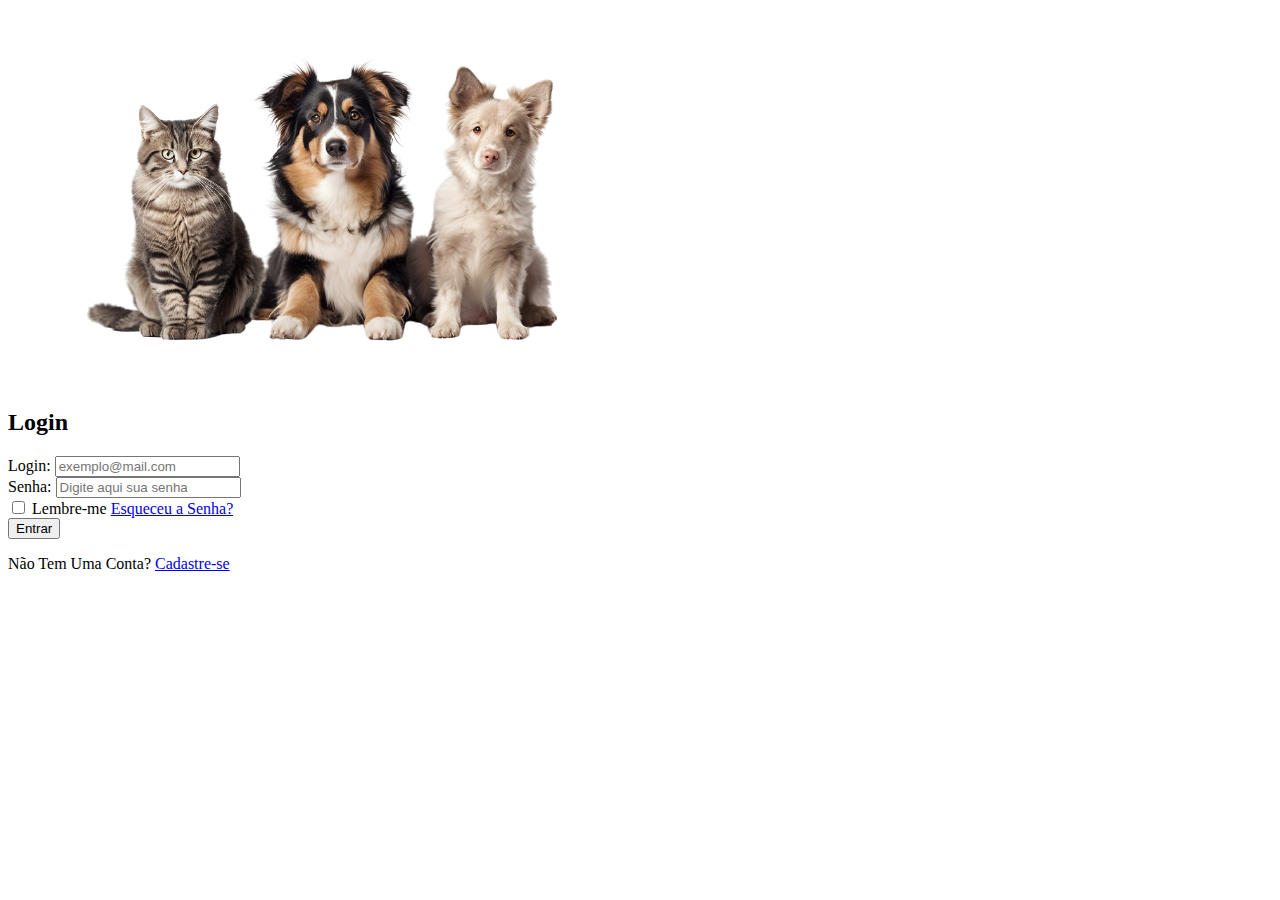
<file: index.html>
<!DOCTYPE html>
<html lang="pt-br">

<head>
    <meta charset="UTF-8">
    <meta http-equiv="X-UA-Compatible" content="IE=edge">
    <meta name="viewport" content="width=device-width, initial-scale=1.0">
    <title>PI - Clinica</title>
</head>

<body>
    <div class="container-login">
        <div class="img-box">
            <img src="img/cachorros.png">
        </div>
        <div class="content-box login__principal">
            <div class="form-box">
                <h2>Login</h2>
                <form>
                    <div class="input-box">
                        <span>Login:</span>
                        <input type="email" placeholder="exemplo@mail.com">
                    </div>

                    <div class="input-box">
                        <span>Senha:</span>
                        <input type="password" placeholder="Digite aqui sua senha">
                    </div>

                    <div class="remember">
                        <label>
                            <input type="checkbox"> Lembre-me
                        </label>
                        <a href="#">Esqueceu a Senha?</a>
                    </div>

                    <div class="input-box">
                        <input type="submit" value="Entrar">
                    </div>

                    <div class="input-box">
                       <p>Não Tem Uma Conta? <a href="#">Cadastre-se</a></p>
                    </div>
                </form>
            </div>
        </div>
    </div>
</body>

</html>
</file>
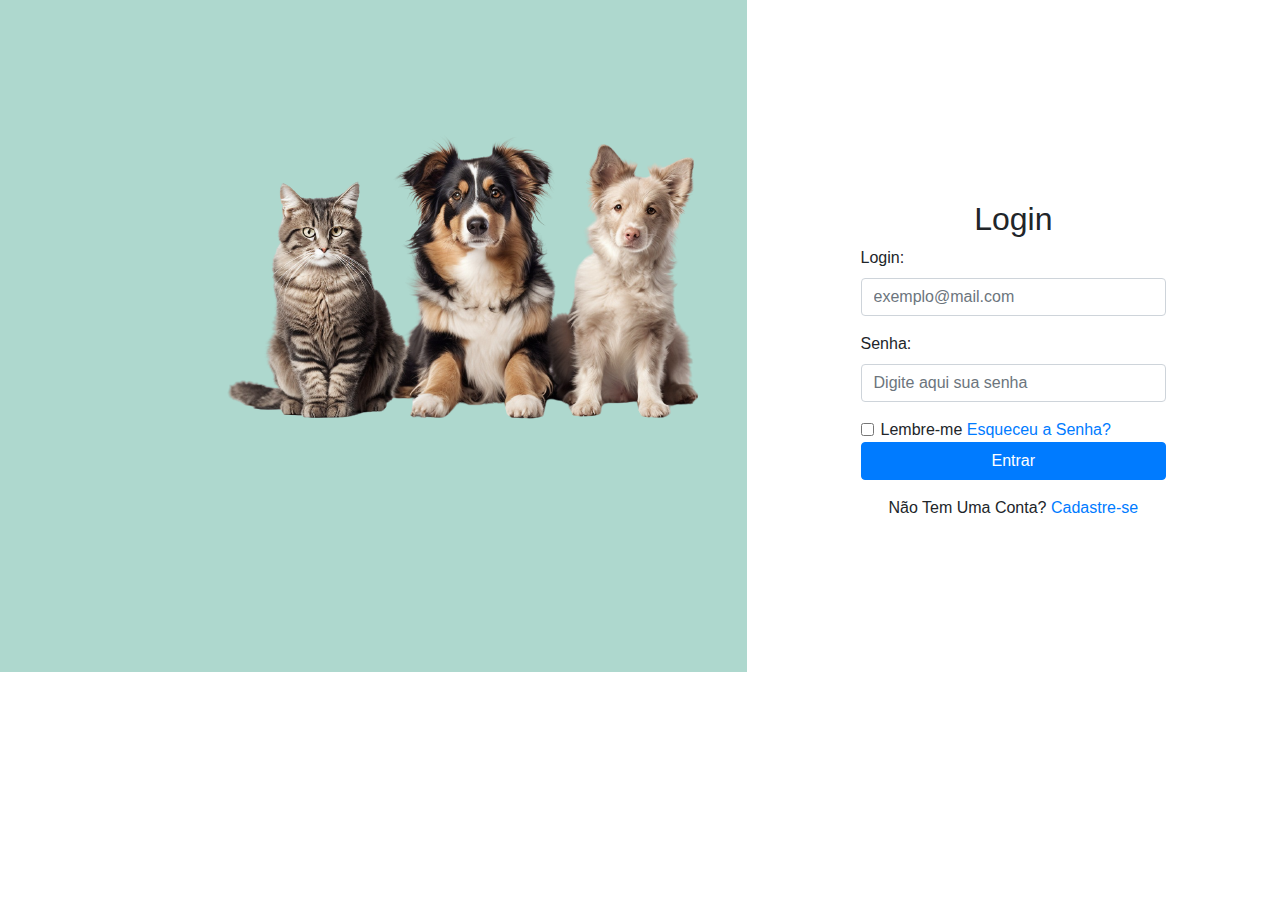
<file: login.html>
<!DOCTYPE html>
<html lang="pt-br">

<head>
    <meta charset="UTF-8">
    <meta http-equiv="X-UA-Compatible" content="IE=edge">
    <meta name="viewport" content="width=device-width, initial-scale=1.0">
    <title>PI - Clínica</title>
    <link rel="stylesheet" href="https://stackpath.bootstrapcdn.com/bootstrap/4.5.2/css/bootstrap.min.css">
    <link rel="stylesheet" href="style.css">
</head>

<body>
    <!-- Logo e lado com cor -->
    <div class="container-fluid">
        <div class="row">
            <div class="col-md-7 img-box">
                <img src="img/cachorros.png" alt="Imagem de cachorros">
            </div>

            <!-- Inicio do formulario de login -->
            <div class="col-md-5" style="margin-top: 200px;">
                <div class="container">
                    <div class="row">
                        <div class="col-md-8 offset-md-2">
                            <h2 class="text-center">Login</h2>
                            <form>
                                <div class="form-group">
                                    <label for="email">Login:</label>
                                    <input type="email" class="form-control" id="email" placeholder="exemplo@mail.com">
                                </div>
                                <div class="form-group">
                                    <label for="senha">Senha:</label>
                                    <input type="password" class="form-control" id="senha" placeholder="Digite aqui sua senha">
                                </div>
                                <div class="form-check">
                                    <input type="checkbox" class="form-check-input" id="lembreme">
                                    <label class="form-check-label" for="lembreme">Lembre-me</label>
                                    <a href="#">Esqueceu a Senha?</a>
                                </div>
                                <div class="form-group">
                                    <button type="submit" class="btn btn-primary btn-block">Entrar</button>
                                </div>
                                <div class="form-group text-center">
                                    <p>Não Tem Uma Conta? <a href="#">Cadastre-se</a></p>
                                </div>
                            </form>
                        </div>
                    </div>
                </div>
            </div>

        </div>
    </div>

    <!-- Bootstrap JS e jQuery -->
    <script src="https://code.jquery.com/jquery-3.5.1.slim.min.js"></script>
    <script src="https://cdn.jsdelivr.net/npm/@popperjs/core@2.5.3/dist/umd/popper.min.js"></script>
    <script src="https://stackpath.bootstrapcdn.com/bootstrap/4.5.2/js/bootstrap.min.js"></script>
</body>

</html>
</file>
<file: style.css>
.img-box {
    width: 200px;
    height: 100px;
    background-color: #aed8ce;
    padding: 21rem;
}

.img-box img {
    position: relative;
    top: -250px;
    margin-left: -250%;
}
</file>
